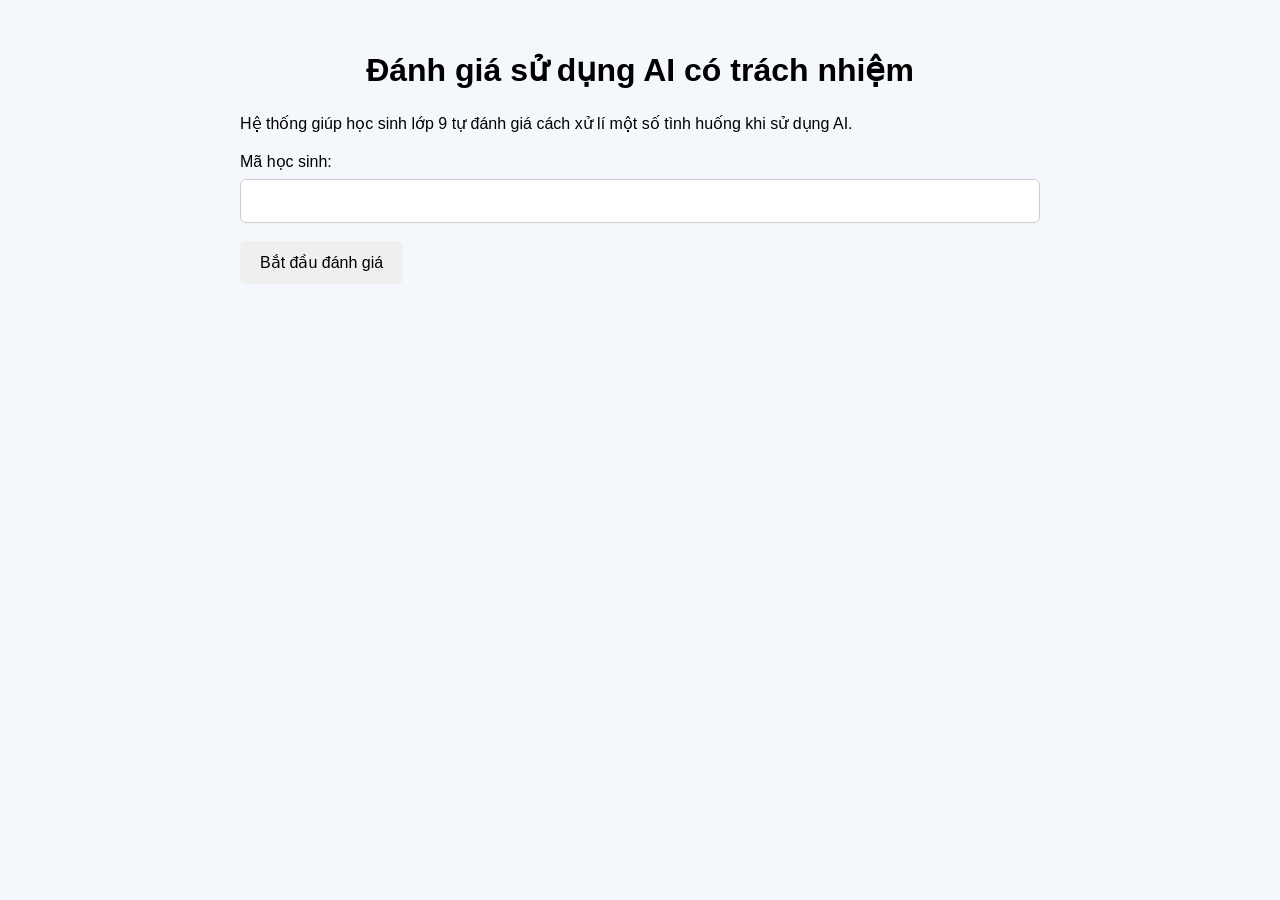
<file: index.html>
<!DOCTYPE html>
<html lang="vi">
<head>
    <meta charset="UTF-8">
    <title>AI Responsible</title>
    <link rel="stylesheet" href="style.css">
</head>
<body>

    <h1>Đánh giá sử dụng AI có trách nhiệm</h1>

    <p>
        Hệ thống giúp học sinh lớp 9 tự đánh giá
        cách xử lí một số tình huống khi sử dụng AI.
    </p>

    <!-- Khung nhập mã học sinh -->
    <div id="startSection">
        <label>Mã học sinh:</label>
        <input type="text" id="studentCode">
        <br><br>
        <button id="startButton">Bắt đầu đánh giá</button>
    </div>

    <!-- Khung làm bài đánh giá -->
    <div id="quiz" style="display: none;">
        <h2 id="questionNumber"></h2>
        <p id="questionText"></p>
        <div id="options"></div>
        <br>
        <button id="nextButton">Tiếp tục</button>
    </div>

    <!-- Khung hiển thị kết quả đánh giá -->
    <div id="result" style="display: none;">
        <h2>KẾT QUẢ ĐÁNH GIÁ</h2>
        <p id="scoreResult"></p>
        <h3>Các nội dung cần chú ý</h3>
        <div id="attentionResult"></div>
        <h3>Khuyến nghị</h3>
        <div id="recommendationResult"></div>
    </div>

    <!-- Khung phân tích dữ liệu tổng hợp (Bổ sung theo yêu cầu nghiên cứu) -->
    <div id="analysisPanel" style="display: none;">
        <h2>PHÂN TÍCH DỮ LIỆU TẬP THỂ</h2>
        <p id="totalResults"></p>
        <p id="averageScore"></p>
        <h3>Thống kê số lượt cần chú ý theo biểu hiện</h3>
        <div id="behaviorStatistics"></div>
    </div>

    <!-- Nhúng đúng thứ tự data.js rồi đến script.js theo hướng dẫn Bước 14 -->
    <script src="data.js"></script>
    <script src="script.js"></script>
</body>
</html>
</file>
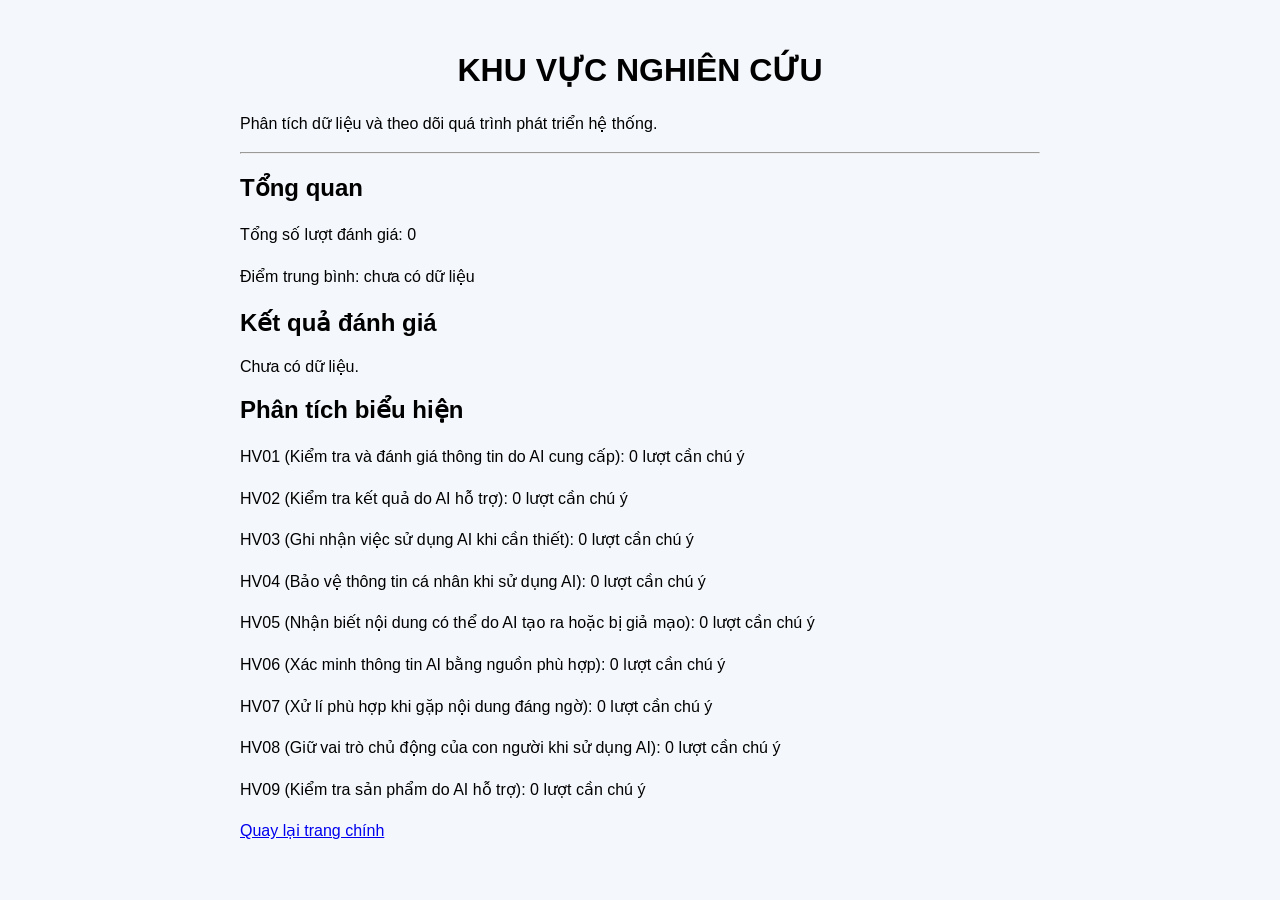
<file: research.html>
<!DOCTYPE html>
<html lang="vi">
<head>
    <meta charset="UTF-8">
    <title>AI Responsible - Khu vực nghiên cứu</title>
    <link rel="stylesheet" href="style.css">
</head>
<body>
    <div class="container">
        <h1>KHU VỰC NGHIÊN CỨU</h1>
        <p>Phân tích dữ liệu và theo dõi quá trình phát triển hệ thống.</p>
        <hr>
        
        <section id="researchDashboard">
            <h2>Tổng quan</h2>
            <p id="researchTotalResults"></p>
            <p id="researchAverageScore"></p>
        </section>

        <section>
            <h2>Kết quả đánh giá</h2>
            <div id="researchResults"></div>
        </section>

        <section>
            <h2>Phân tích biểu hiện</h2>
            <div id="researchBehaviorAnalysis"></div>
        </section>

        <p><a href="index.html">Quay lại trang chính</a></p>
    </div>

    <script src="data.js"></script>
    <script src="research.js"></script>
</body>
</html>
</file>
<file: style.css>
* {
    box-sizing: border-box;
}

body {
    font-family: Arial, sans-serif;
    background-color: #f4f7fb;
    margin: 0;
    padding: 30px;
}

h1 {
    text-align: center;
}

p {
    line-height: 1.6;
}

body > * {
    max-width: 800px;
    margin-left: auto;
    margin-right: auto;
}

input[type="text"] {
    width: 100%;
    padding: 12px;
    margin-top: 8px;
    border: 1px solid #ccc;
    border-radius: 6px;
    font-size: 16px;
}

button {
    padding: 12px 20px;
    border: none;
    border-radius: 6px;
    cursor: pointer;
    font-size: 16px;
}

#quiz,
#result {
    background-color: white;
    padding: 25px;
    margin-top: 25px;
    border-radius: 10px;
}

#questionNumber {
    margin-bottom: 10px;
}

#questionText {
    font-size: 18px;
    font-weight: bold;
}

#options label {
    display: block;
    padding: 12px;
    margin-bottom: 10px;
    border: 1px solid #ddd;
    border-radius: 6px;
    cursor: pointer;
}

#options label:hover {
    background-color: #f0f0f0;
}

#scoreResult {
    font-size: 24px;
    font-weight: bold;
    text-align: center;
}

#attentionResult,
#recommendationResult {
    line-height: 1.7;
}
</file>
